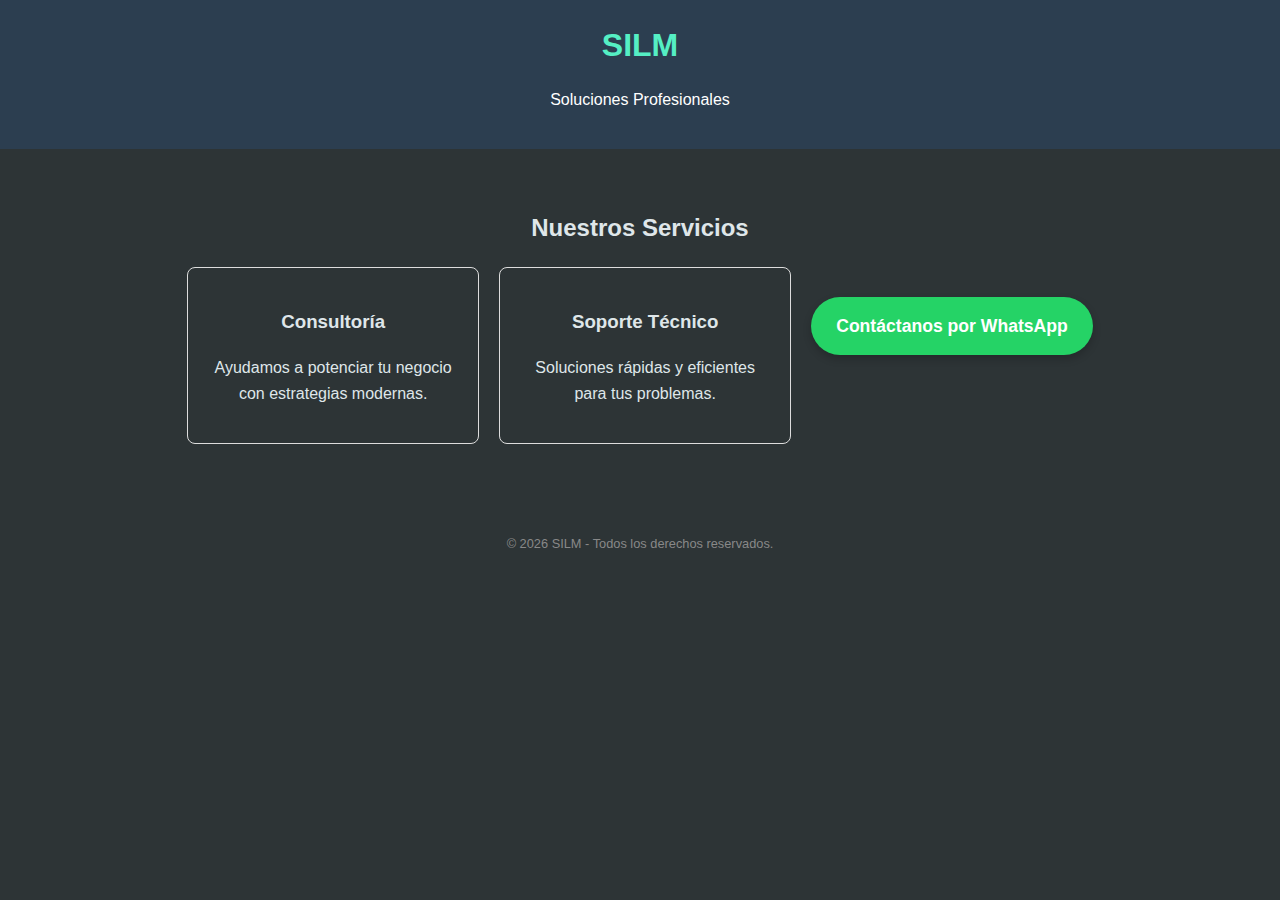
<file: Index.html>
<!DOCTYPE html>
<html lang="es">
<head>
    <meta charset="UTF-8">
    <title>SILM - Sitio Oficial</title>
    <link rel="stylesheet" href="style.css">
</head>
<body>
    <header style="background: #2c3e50; color: white; padding: 20px; text-align: center;">
        <h1>SILM</h1>
        <p>Soluciones Profesionales</p>
    </header>

    <main style="padding: 40px; text-align: center;">
        <h2>Nuestros Servicios</h2>
        <div style="display: flex; justify-content: center; gap: 20px; flex-wrap: wrap;">
            
            <div style="border: 1px solid #ddd; padding: 20px; border-radius: 8px; width: 250px;">
                <h3>Consultoría</h3>
                <p>Ayudamos a potenciar tu negocio con estrategias modernas.</p>
            </div>

            <div style="border: 1px solid #ddd; padding: 20px; border-radius: 8px; width: 250px;">
                <h3>Soporte Técnico</h3>
                <p>Soluciones rápidas y eficientes para tus problemas.</p>
            </div>

         <div style="margin-top: 30px;">
                 <a href="https://wa.me/541162285922" 
               style="background-color: #25d366; color: white; padding: 15px 25px; text-decoration: none; border-radius: 50px; font-weight: bold; font-size: 1.1rem; display: inline-block; box-shadow: 0 4px 8px rgba(0,0,0,0.2);">
               Contáctanos por WhatsApp
            </a>
        </div>
   
    </main>

    <footer style="margin-top: 50px; text-align: center; font-size: 0.8rem; color: #888;">
        <p>&copy; 2026 SILM - Todos los derechos reservados.</p>
    </footer>
</body>
</html>
</file>
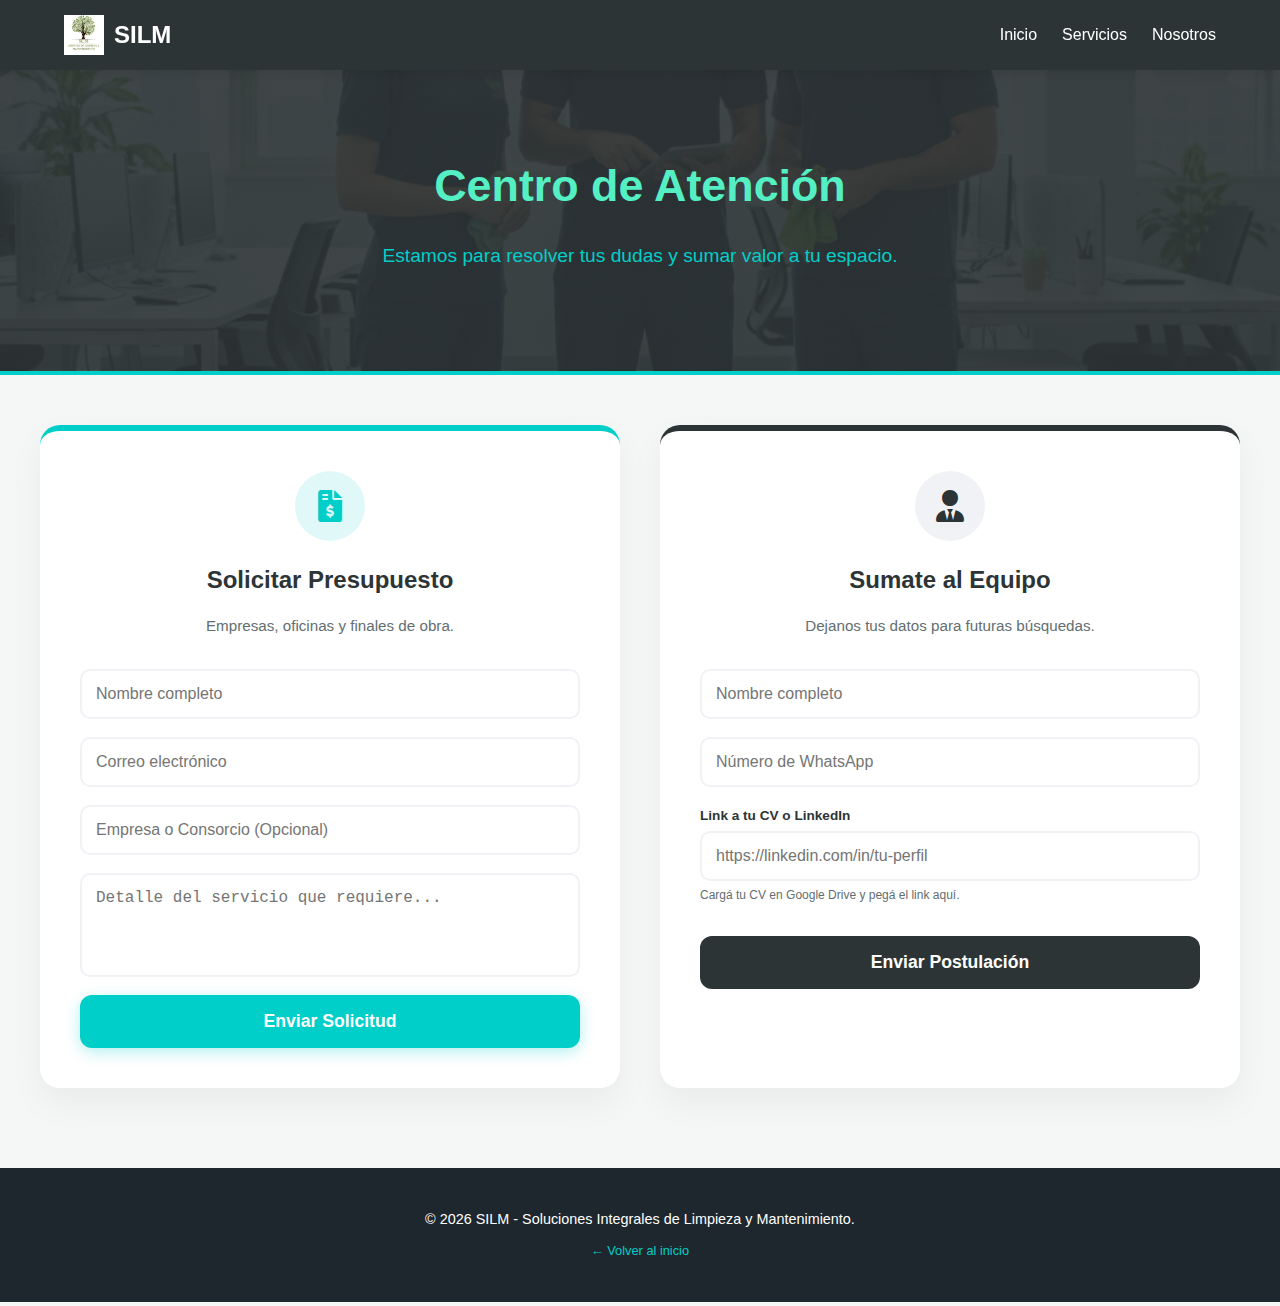
<file: contacto.html>
<!DOCTYPE html>
<html lang="es">
<head>
    <meta charset="UTF-8">
    <meta name="viewport" content="width=device-width, initial-scale=1.0">
    <title>Contacto - SILM</title>
    <link rel="stylesheet" href="https://cdnjs.cloudflare.com/ajax/libs/font-awesome/6.0.0/css/all.min.css">
    <link rel="stylesheet" href="style.css">
</head>
<body style="background-color: #f4f7f6; font-family: 'Segoe UI', Tahoma, Geneva, Verdana, sans-serif; margin: 0;">

    <nav class="navbar" style="background: #2d3436; padding: 15px 5%; display: flex; justify-content: space-between; align-items: center; position: sticky; top: 0; z-index: 1000; box-shadow: 0 2px 10px rgba(0,0,0,0.1);">
        <div class="logo" style="color: white; font-weight: bold; font-size: 1.5rem; display: flex; align-items: center; gap: 10px;">
            <img src="logosilm.jpg" alt="SILM Logo" style="height: 40px;"> SILM
        </div>
        <ul style="list-style: none; display: flex; gap: 25px; margin: 0; padding: 0;">
            <li><a href="index.html" style="color: white; text-decoration: none; font-weight: 500; transition: 0.3s;" onmouseover="this.style.color='#00cec9'" onmouseout="this.style.color='white'">Inicio</a></li>
            <li><a href="index.html#servicios" style="color: white; text-decoration: none; font-weight: 500; transition: 0.3s;" onmouseover="this.style.color='#00cec9'" onmouseout="this.style.color='white'">Servicios</a></li>
            <li><a href="index.html#nosotros" style="color: white; text-decoration: none; font-weight: 500; transition: 0.3s;" onmouseover="this.style.color='#00cec9'" onmouseout="this.style.color='white'">Nosotros</a></li>
        </ul>
    </nav>

    <header style="background: linear-gradient(rgba(45, 52, 54, 0.9), rgba(45, 52, 54, 0.9)), url('equipo-silm.jpg'); background-size: cover; background-position: center; color: white; padding: 80px 20px; text-align: center; border-bottom: 4px solid #00cec9;">
        <h1 style="font-size: 2.8rem; margin-bottom: 10px;">Centro de Atención</h1>
        <p style="font-size: 1.2rem; color: #00cec9; font-weight: 300;">Estamos para resolver tus dudas y sumar valor a tu espacio.</p>
    </header>

    <main style="max-width: 1200px; margin: 50px auto; padding: 0 20px; display: grid; grid-template-columns: repeat(auto-fit, minmax(350px, 1fr)); gap: 40px; margin-bottom: 80px;">
        
        <div style="background: white; padding: 40px; border-radius: 20px; box-shadow: 0 15px 35px rgba(0,0,0,0.05); border-top: 6px solid #00cec9; transition: 0.3s;" onmouseover="this.style.transform='translateY(-5px)'" onmouseout="this.style.transform='translateY(0)'">
            <div style="text-align: center; margin-bottom: 30px;">
                <div style="background: #e0f9f8; width: 70px; height: 70px; border-radius: 50%; display: flex; align-items: center; justify-content: center; margin: 0 auto 15px;">
                    <i class="fas fa-file-invoice-dollar" style="font-size: 2rem; color: #00cec9;"></i>
                </div>
                <h2 style="color: #2d3436; margin-bottom: 10px;">Solicitar Presupuesto</h2>
                <p style="color: #636e72; font-size: 0.95rem;">Empresas, oficinas y finales de obra.</p>
            </div>

            <form action="https://formspree.io/f/meelgwpr" method="POST" style="display: flex; flex-direction: column; gap: 18px;">
                <input type="text" name="nombre" placeholder="Nombre completo" required style="padding: 14px; border: 2px solid #f1f2f6; border-radius: 10px; outline: none; font-size: 1rem;">
                <input type="email" name="_replyto" placeholder="Correo electrónico" required style="padding: 14px; border: 2px solid #f1f2f6; border-radius: 10px; outline: none; font-size: 1rem;">
                <input type="text" name="empresa" placeholder="Empresa o Consorcio (Opcional)" style="padding: 14px; border: 2px solid #f1f2f6; border-radius: 10px; outline: none; font-size: 1rem;">
                <textarea name="mensaje" rows="4" placeholder="Detalle del servicio que requiere..." required style="padding: 14px; border: 2px solid #f1f2f6; border-radius: 10px; outline: none; font-size: 1rem; resize: none;"></textarea>
                
                <button type="submit" style="background: #00cec9; color: white; border: none; padding: 16px; border-radius: 12px; cursor: pointer; font-weight: bold; font-size: 1.1rem; box-shadow: 0 4px 15px rgba(0, 206, 201, 0.3); transition: 0.3s;">Enviar Solicitud</button>
            </form>
        </div>

       <div style="background: white; padding: 40px; border-radius: 20px; box-shadow: 0 15px 35px rgba(0,0,0,0.05); border-top: 6px solid #2d3436; transition: 0.3s;">
    <div style="text-align: center; margin-bottom: 30px;">
        <div style="background: #f1f2f6; width: 70px; height: 70px; border-radius: 50%; display: flex; align-items: center; justify-content: center; margin: 0 auto 15px;">
            <i class="fas fa-user-tie" style="font-size: 2rem; color: #2d3436;"></i>
        </div>
        <h2 style="color: #2d3436; margin-bottom: 10px;">Sumate al Equipo</h2>
        <p style="color: #636e72; font-size: 0.95rem;">Dejanos tus datos para futuras búsquedas.</p>
    </div>

    <form action="https://formspree.io/f/xqedqowq" method="POST" style="display: flex; flex-direction: column; gap: 18px;">
        <input type="text" name="nombre" placeholder="Nombre completo" required style="padding: 14px; border: 2px solid #f1f2f6; border-radius: 10px; outline: none; font-size: 1rem;">
        <input type="text" name="telefono" placeholder="Número de WhatsApp" required style="padding: 14px; border: 2px solid #f1f2f6; border-radius: 10px; outline: none; font-size: 1rem;">
        
        <div style="display: flex; flex-direction: column;">
            <label style="font-size: 0.85rem; font-weight: bold; color: #2d3436; margin-bottom: 5px;">Link a tu CV o LinkedIn</label>
            <input type="url" name="link_cv" placeholder="https://linkedin.com/in/tu-perfil" required style="padding: 14px; border: 2px solid #f1f2f6; border-radius: 10px; outline: none; font-size: 1rem;">
            <p style="font-size: 0.75rem; color: #636e72; margin-top: 5px;">Cargá tu CV en Google Drive y pegá el link aquí.</p>
        </div>

        <button type="submit" style="background: #2d3436; color: white; border: none; padding: 16px; border-radius: 12px; cursor: pointer; font-weight: bold; font-size: 1.1rem; transition: 0.3s;" onmouseover="this.style.backgroundColor='#1e272e'" onmouseout="this.style.backgroundColor='#2d3436'">Enviar Postulación</button>
    </form>
</div>

    </main>

    <footer style="background: #1e272e; color: white; text-align: center; padding: 40px 20px;">
        <p style="margin: 0; font-size: 0.9rem;">&copy; 2026 SILM - Soluciones Integrales de Limpieza y Mantenimiento.</p>
        <a href="index.html" style="color: #00cec9; text-decoration: none; font-size: 0.8rem; margin-top: 10px; display: inline-block;">← Volver al inicio</a>
    </footer>

</body>
</html>
</file>
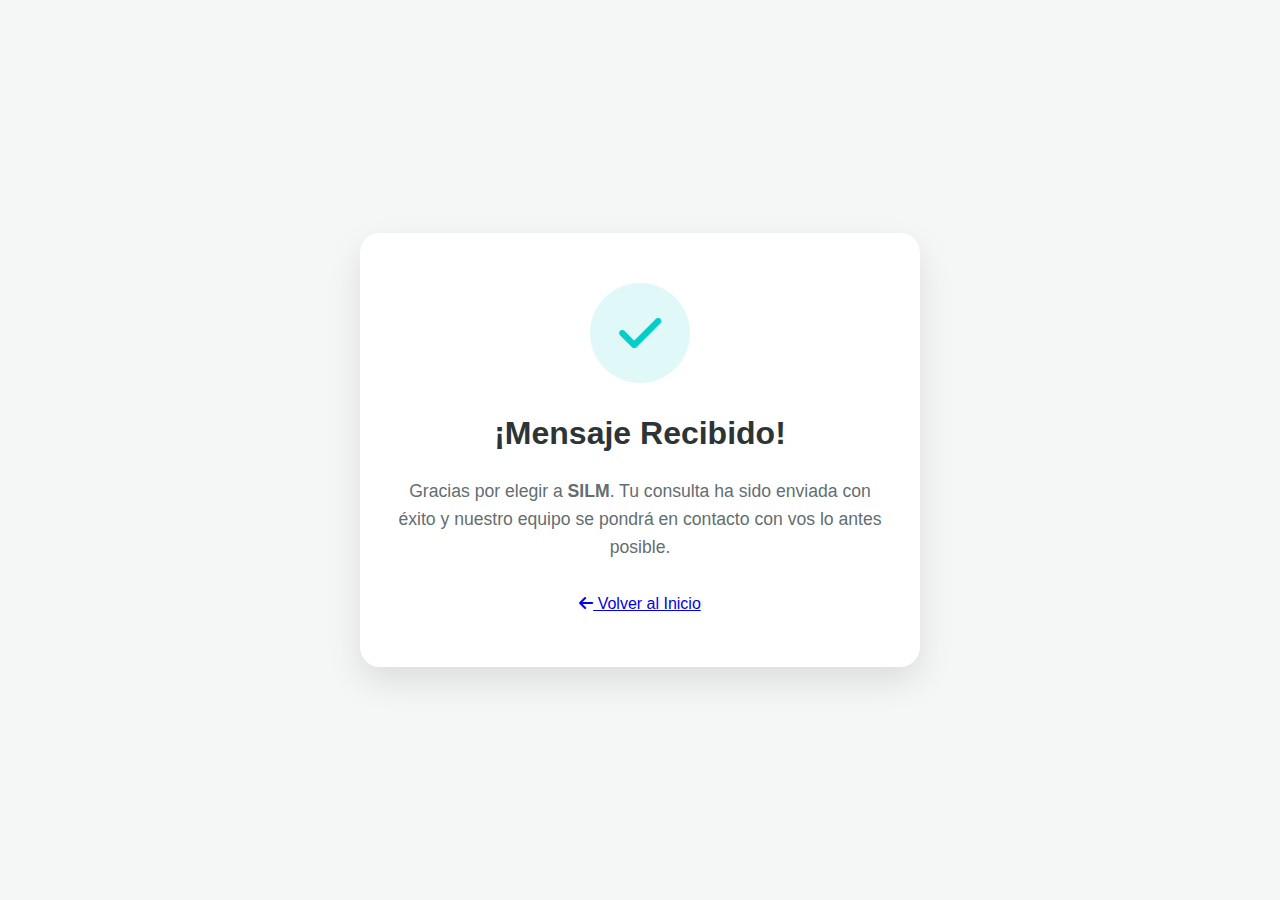
<file: gracias.html>
<!DOCTYPE html>
<html lang="es">
<head>
    <meta charset="UTF-8">
    <meta name="viewport" content="width=device-width, initial-scale=1.0">
    <title>¡Gracias por contactarnos! - SILM</title>
    <link rel="stylesheet" href="https://cdnjs.cloudflare.com/ajax/libs/font-awesome/6.0.0/css/all.min.css">
    <link rel="stylesheet" href="style.css">
</head>
<body style="background-color: #f4f7f6; font-family: 'Segoe UI', sans-serif; margin: 0; display: flex; align-items: center; justify-content: center; min-height: 100vh; text-align: center;">

    <div style="background: white; padding: 50px 30px; border-radius: 20px; box-shadow: 0 15px 35px rgba(0,0,0,0.1); max-width: 500px; width: 90%;">
        <div style="background: #e0f9f8; width: 100px; height: 100px; border-radius: 50%; display: flex; align-items: center; justify-content: center; margin: 0 auto 25px;">
            <i class="fas fa-check" style="font-size: 3rem; color: #00cec9;"></i>
        </div>
        
        <h1 style="color: #2d3436; margin-bottom: 15px;">¡Mensaje Recibido!</h1>
        <p style="color: #636e72; font-size: 1.1rem; line-height: 1.6; margin-bottom: 30px;">
            Gracias por elegir a <strong>SILM</strong>. Tu consulta ha sido enviada con éxito y nuestro equipo se pondrá en contacto con vos lo antes posible.
        </p>

    <a href="https://silm-web.github.io/SILM-PAGE/index.html" style="...">
    <i class="fas fa-arrow-left"></i> Volver al Inicio
</a>
    </div>

</body>
</html>
</file>
<file: style.css>
@ import url('https://fonts.googleapis.com/css2?family=Roboto:wght@300;400;700&display=swap');

html { scroll-behavior: smooth; }

body {
    font-family: 'Roboto', sans-serif;
    margin: 0;
    /* Gris oscuro metalizado de fondo */
    background-color: #2d3436; 
    color: #dfe6e9; /* Texto claro legible */
    line-height: 1.6;
}

/* Navbar sofisticada */
.navbar {
    display: flex;
    justify-content: space-between;
    align-items: center;
    background-color: #1e272e; /* Gris casi negro */
    padding: 15 px 5 %;
    position: fixed;
    top: 0;
    left: 0;
    right: 0;
    box-shadow: 0 4 px 15 px rgba (0,0,0,0.3);
    z-index: 1000;
}

.logo {
    font-weight: 700;
    font-size: 1.8 rem;
    color: #55efc4; /* Tu verde agua */
    letter-spacing: 2 px;
}

.nav-links {
    list-style: none;
    display: flex;
    gap: 25 px;
}

.nav-links a {
    text-decoration: none;
    color: #dfe6e9;
    font-weight: 400;
    text-transform: uppercase;
    font-size: 0.85 rem;
    transition: 0.3 s;
}

.nav-links a:hover {
    color: #55efc4;
}

/* Header con filtro metalizado */
header {
    background: linear-gradient (rgba (45, 52, 54, 0.85), rgba (45, 52, 54, 0.85)), 
                url('https://images.unsplash.com/photo-1581578731548-c64695ce6958?auto=format&fit=crop&w=1350&q=80');
    background-size: cover;
    background-position: center;
    padding: 160 px 20 px 100 px 20 px;
    text-align: center;
}

header h1 {
    font-size: 4 rem;
    color: #55efc4;
    margin: 0;
}

/* Botón Cotizar */
.btn-cotizar {
    display: inline-block;
    margin-top: 30 px;
    background-color: #55efc4;
    color: #2d3436;
    padding: 15 px 40 px;
    text-decoration: none;
    border-radius: 5 px;
    font-weight: bold;
    transition: 0.3 s;
}

.btn-cotizar:hover {
    background-color: #00b894;
    transform: scale (1.05);
}

/* Tarjetas de Servicio - Estilo Metalizado */
.service-card {
    background: #353b48; /* Gris medio metalizado */
    padding: 40 px 30 px;
    border-radius: 15 px;
    box-shadow: 0 10 px 20 px rgba (0,0,0,0.2);
    transition: 0.3 s;
    border: 1 px solid #485460;
}

.service-card:hover {
    border-color: #55efc4;
    transform: translateY (-10 px);
}

.service-card h3 {
    color: #55efc4;
}

.service-card p {
    color: #ced6e0;
}

/* Sección Nosotros */
#nosotros {
    padding: 100 px 20 px;
    background-color: #2f3542;
}

/* Ajuste de anclas */
h2[id], section[id] {
    scroll-margin-top: 100 px;
}
</file>
